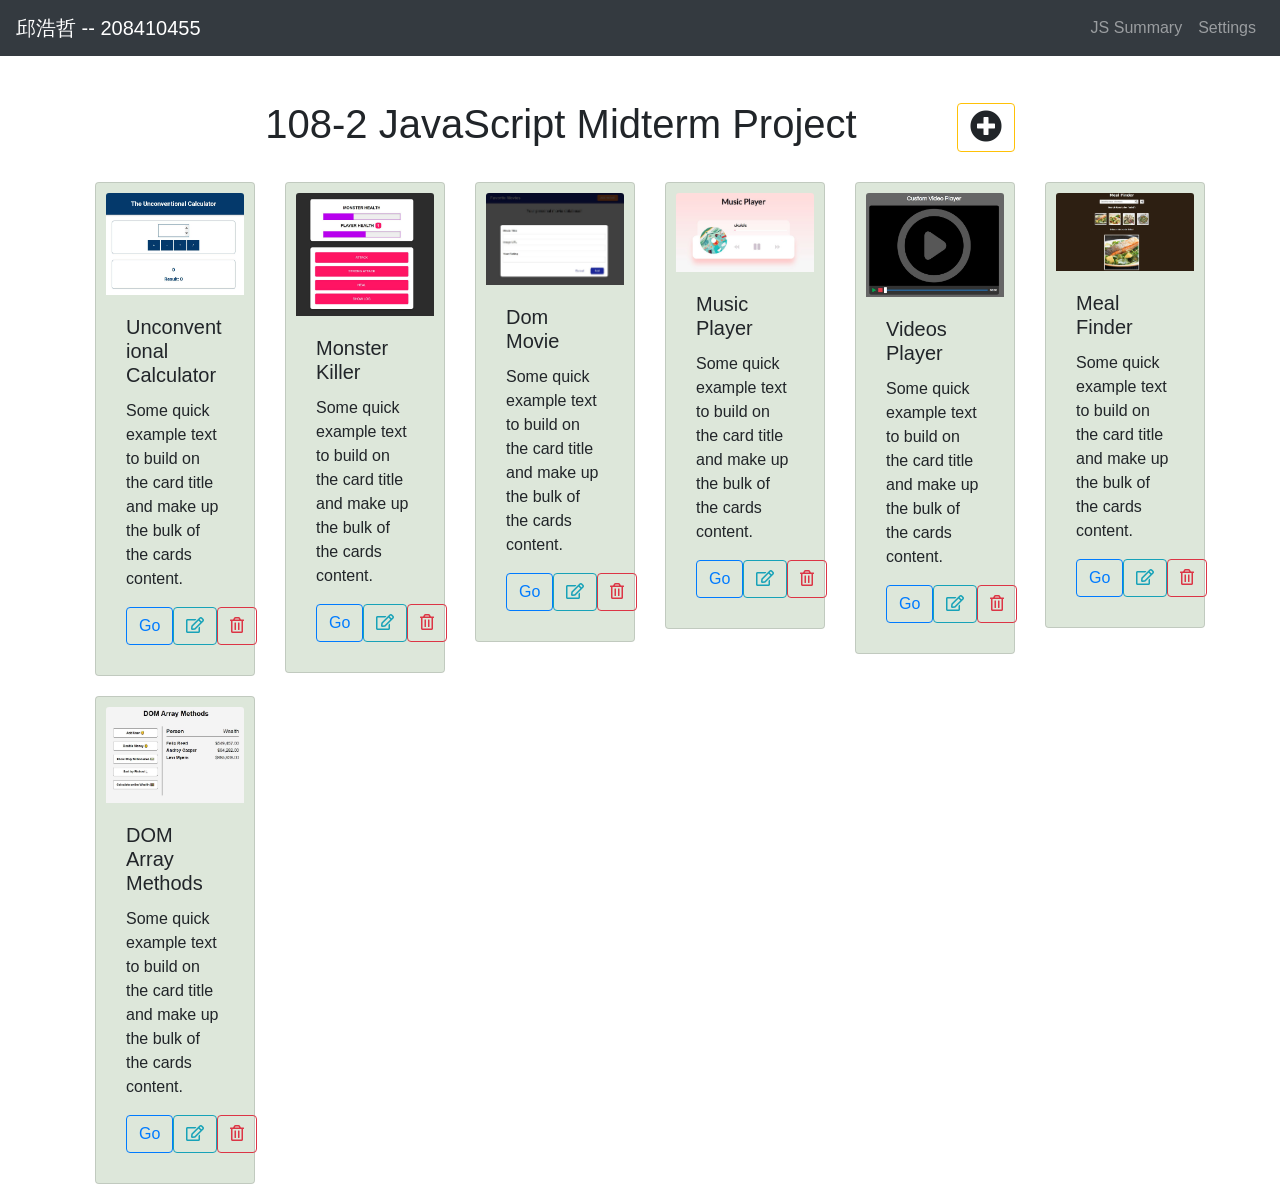
<file: 108-2-1N-project-期末-208410455/index.html>
<!DOCTYPE html>
<html lang="en">
  <head>
    <meta charset="UTF-8" />
    <meta name="viewport" content="width=device-width, initial-scale=1.0" />
    <title>TKU 108-2 JavaScript Midterm Project</title>
    <link
      rel="stylesheet"
      href="https://cdnjs.cloudflare.com/ajax/libs/font-awesome/5.13.0/css/all.min.css"
    />
    <link
      rel="stylesheet"
      href="https://stackpath.bootstrapcdn.com/bootstrap/4.4.1/css/bootstrap.min.css"
      integrity="sha384-Vkoo8x4CGsO3+Hhxv8T/Q5PaXtkKtu6ug5TOeNV6gBiFeWPGFN9MuhOf23Q9Ifjh"
      crossorigin="anonymous"
    />
    <link rel="stylesheet" href="./style.css" />
  </head>
  <body>
    <nav class="navbar navbar-expand-lg navbar-dark bg-dark fixed-top">
      <a class="navbar-brand" href="./index.html"> 邱浩哲 -- 208410455</a>
      <button
        class="navbar-toggler"
        type="button"
        data-toggle="collapse"
        data-target="#navbarNavDropdown"
        aria-controls="navbarNavDropdown"
        aria-expanded="false"
        aria-label="Toggle navigation"
      >
        <span class="navbar-toggler-icon"></span>
      </button>
      <div class="collapse navbar-collapse" id="navbarNavDropdown">
        <ul class="navbar-nav ml-auto">
          <div class="nav-item">
            <a class="nav-link" href="#" onclick="showDemoList()">
              JS Summary
            </a>
          </div>
          <!-- <div class="nav-item dropdown">
            <a
              class="nav-link dropdown-toggle"
              href="#"
              id="navbarDropdownMenuLink"
              role="button"
              data-toggle="dropdown"
              aria-haspopup="true"
              aria-expanded="false"
            >
              JS Demo
            </a>
            <div class="dropdown-menu" aria-labelledby="navbarDropdownMenuLink">
              <a class="dropdown-item" href="#" onclick="showDemo('calculator')"
                >Unconventional Calculator</a
              >
              <a class="dropdown-item" href="#" onclick="showDemo('monster')"
                >Monster Killer</a
              >
              <a class="dropdown-item" href="#" onclick="showDemo('dom-movie')"
                >DOM Movie</a
              >
              <a
                class="dropdown-item"
                href="#"
                onclick="showDemo('music-player')"
                >Music Player</a
              >
              <a
                class="dropdown-item"
                href="#"
                onclick="showDemo('video-player')"
                >Video Player</a
              >
            </div>
          </div> -->
          <div class="nav-item">
            <a class="nav-link" href="#"> Settings </a>
          </div>
        </ul>
      </div>
    </nav>

    <div class="container">
      <div id="demo-list" class="visible">
        <!-- <h1 id="mid-heading">
          108-2 JavaScript Midterm Project &nbsp &nbsp &nbsp &nbsp
          <a class="btn btn-outline-warning"
            ><i class="fas fa-plus-circle fa-2x"></i
          ></a>
        </h1> -->
        <!-- <div class="btn btn-warning">
          
        </div> -->
        <!-- <div class="row" id="mid-card-list">
          <div class="col-sm-6 col-md-4 col-lg-3">
            <div class="card">
              <img
                src="./img/w2-calculator.JPG"
                class="card-img-top"
                alt="..."
              />
              <div class="card-body">
                <h5 class="card-title">Unconventional Calculator</h5>
                <p class="card-text">
                  Some quick example text to build on the card title and make up
                  the bulk of the card's content.
                </p>
                <div class="d-flex justify-content-around align-items-center">
                  <a
                    href="#"
                    onclick="showDemo('calculator')"
                    class="btn btn-outline-primary"
                  >
                    Go
                  </a>
                  <div class="btn btn-outline-info">
                    <i class="far fa-edit"></i>
                  </div>
                  <div class="btn btn-outline-danger">
                    <i class="far fa-trash-alt"></i>
                  </div>
                </div>
              </div>
            </div>
          </div>
          <div class="col-sm-6 col-md-4 col-lg-3">
            <div class="card">
              <img src="./img/w4-monster.JPG" class="card-img-top" alt="..." />
              <div class="card-body">
                <h5 class="card-title">Monster Killer</h5>
                <p class="card-text">
                  Some quick example text to build on the card title and make up
                  the bulk of the card's content.
                </p>
                <div class="d-flex justify-content-around align-items-center">
                  <a
                    href="#"
                    onclick="showDemo('monster')"
                    class="btn btn-outline-primary"
                  >
                    Go
                  </a>
                  <div class="btn btn-outline-info">
                    <i class="far fa-edit"></i>
                  </div>
                  <div class="btn btn-outline-danger">
                    <i class="far fa-trash-alt"></i>
                  </div>
                </div>
              </div>
            </div>
          </div>
          <div class="col-sm-6 col-md-4 col-lg-3">
            <div class="card">
              <img
                src="./img/w6-dom-movie.JPG"
                class="card-img-top"
                alt="..."
              />
              <div class="card-body">
                <h5 class="card-title">DOM Movie</h5>
                <p class="card-text">
                  Some quick example text to build on the card title and make up
                  the bulk of the card's content.
                </p>
                <div class="d-flex justify-content-around align-items-center">
                  <a
                    href="#"
                    onclick="showDemo('dom-movie')"
                    class="btn btn-outline-primary"
                  >
                    Go
                  </a>
                  <div class="btn btn-outline-info">
                    <i class="far fa-edit"></i>
                  </div>
                  <div class="btn btn-outline-danger">
                    <i class="far fa-trash-alt"></i>
                  </div>
                </div>
              </div>
            </div>
          </div>
          <div class="col-sm-6 col-md-4 col-lg-3">
            <div class="card">
              <img
                src="./img/w3-music-player.JPG"
                class="card-img-top"
                alt="..."
              />
              <div class="card-body">
                <h5 class="card-title">Music Player</h5>
                <p class="card-text">
                  Some quick example text to build on the card title and make up
                  the bulk of the card's content.
                </p>
                <div class="d-flex justify-content-around align-items-center">
                  <a
                    href="#"
                    onclick="showDemo('music-player')"
                    class="btn btn-outline-primary"
                  >
                    Go
                  </a>
                  <div class="btn btn-outline-info">
                    <i class="far fa-edit"></i>
                  </div>
                  <div class="btn btn-outline-danger">
                    <i class="far fa-trash-alt"></i>
                  </div>
                </div>
              </div>
            </div>
          </div>
          <div class="col-sm-6 col-md-4 col-lg-3">
            <div class="card">
              <img
                src="./img/w6-video-player.JPG"
                class="card-img-top"
                alt="..."
              />
              <div class="card-body">
                <h5 class="card-title">Video Player</h5>
                <p class="card-text">
                  Some quick example text to build on the card title and make up
                  the bulk of the card's content.
                </p>
                <div class="d-flex justify-content-around align-items-center">
                  <a
                    href="#"
                    onclick="showDemo('music-player')"
                    class="btn btn-outline-primary"
                  >
                    Go
                  </a>
                  <div class="btn btn-outline-info">
                    <i class="far fa-edit"></i>
                  </div>
                  <div class="btn btn-outline-danger">
                    <i class="far fa-trash-alt"></i>
                  </div>
                </div>
              </div>
            </div>
          </div>
        </div> -->
      </div>
      <div id="demo" class="invisible"></div>
    </div>
    <script
      src="https://code.jquery.com/jquery-3.4.1.slim.min.js"
      integrity="sha384-J6qa4849blE2+poT4WnyKhv5vZF5SrPo0iEjwBvKU7imGFAV0wwj1yYfoRSJoZ+n"
      crossorigin="anonymous"
    ></script>
    <script
      src="https://cdn.jsdelivr.net/npm/popper.js@1.16.0/dist/umd/popper.min.js"
      integrity="sha384-Q6E9RHvbIyZFJoft+2mJbHaEWldlvI9IOYy5n3zV9zzTtmI3UksdQRVvoxMfooAo"
      crossorigin="anonymous"
    ></script>
    <script
      src="https://stackpath.bootstrapcdn.com/bootstrap/4.4.1/js/bootstrap.min.js"
      integrity="sha384-wfSDF2E50Y2D1uUdj0O3uMBJnjuUD4Ih7YwaYd1iqfktj0Uod8GCExl3Og8ifwB6"
      crossorigin="anonymous"
    ></script>
    <script src="./script.js"></script>
  </body>
</html>
</file>
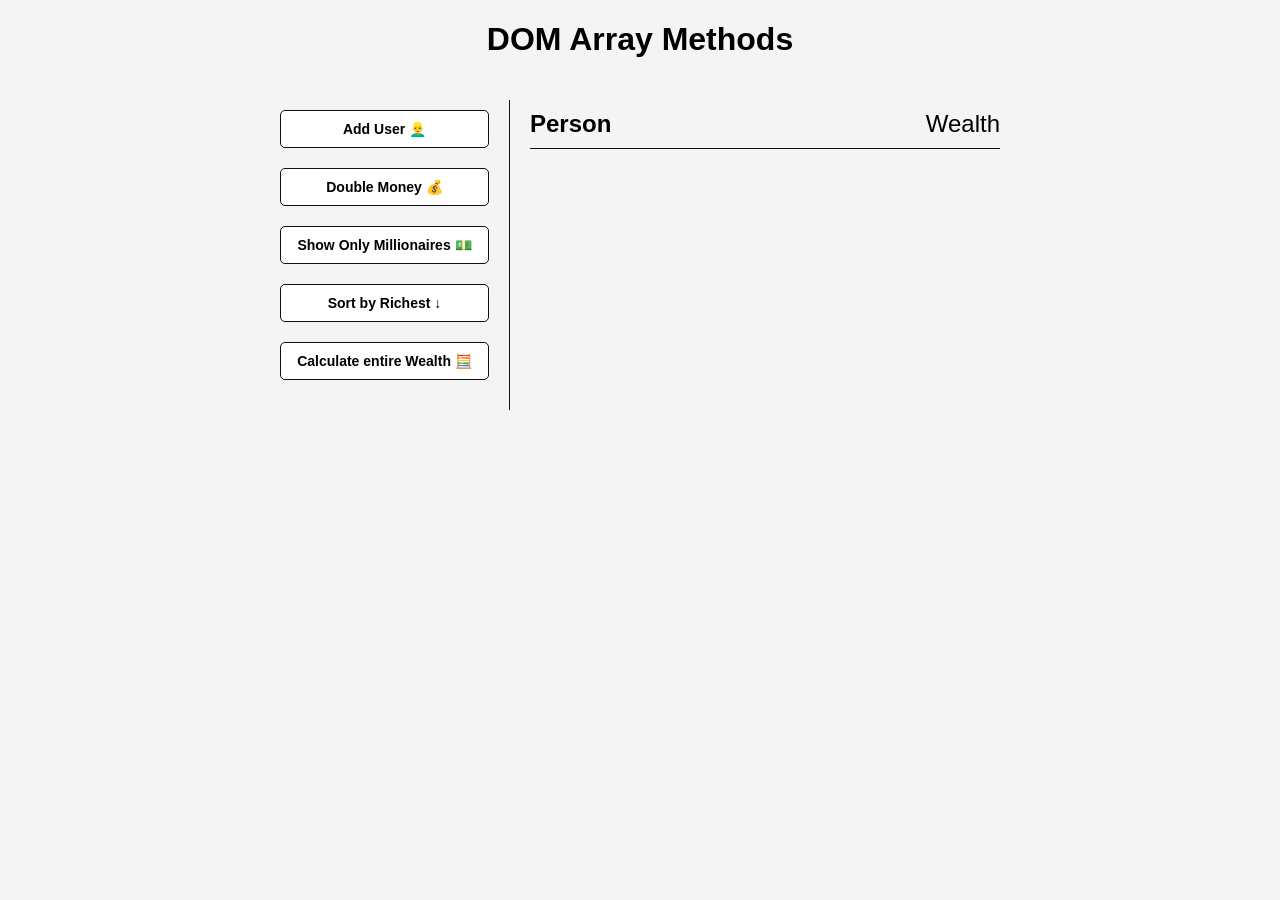
<file: 108-2-1N-project-期末-208410455/TA-dom-array-methods/index.html>
<!DOCTYPE html>
<html lang="en">
  <head>
    <meta charset="UTF-8" />
    <meta name="viewport" content="width=device-width, initial-scale=1.0" />
    <meta http-equiv="X-UA-Compatible" content="ie=edge" />
    <link rel="stylesheet" href="style.css" />
    <title>DOM Array Methods</title>
  </head>
  <body>
    <h1>DOM Array Methods</h1>

    <div class="container">
      <aside>
        <button id="add-user">Add User 👱‍♂️</button>
        <button id="double">Double Money 💰</button>
        <button id="show-millionaires">Show Only Millionaires 💵</button>
        <button id="sort">Sort by Richest ↓</button>
        <button id="calculate-wealth">Calculate entire Wealth 🧮</button>
      </aside>

      <main id="main">
        <h2><strong>Person</strong> Wealth</h2>
      </main>
    </div>

    <script src="script.js"></script>
  </body>
</html>
</file>
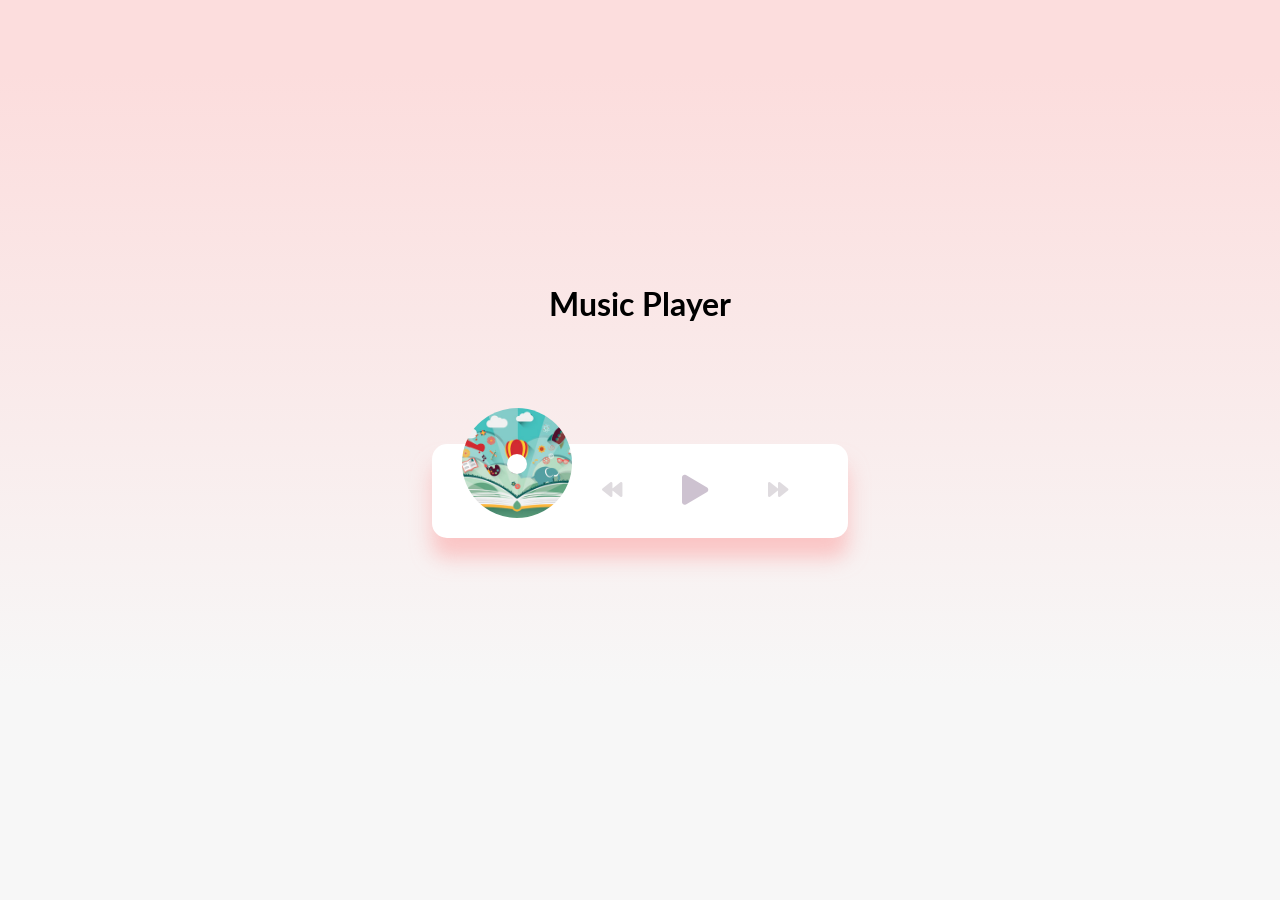
<file: 108-2-1N-project-期末-208410455/TA-music-player/index.html>
<!DOCTYPE html>
<html lang="en">
  <head>
    <meta charset="UTF-8" />
    <meta name="viewport" content="width=device-width, initial-scale=1.0" />
    <meta http-equiv="X-UA-Compatible" content="ie=edge" />
    <link
      rel="stylesheet"
      href="https://cdnjs.cloudflare.com/ajax/libs/font-awesome/5.10.2/css/all.min.css"
    />
    <link rel="stylesheet" href="style.css" />
    <title>Music Player</title>
  </head>
  <body>
    <h1>Music Player</h1>

    <div class="music-container" id="music-container">
      <div class="music-info">
        <h4 id="title"></h4>
        <div class="progress-container" id="progress-container">
          <div class="progress" id="progress"></div>
        </div>
      </div>

      <audio src="music/ukulele.mp3" id="audio"></audio>

      <div class="img-container">
        <img src="images/ukulele.jpg" alt="music-cover" id="cover" />
      </div>
      <div class="navigation">
        <button id="prev" class="action-btn">
          <i class="fas fa-backward"></i>
        </button>
        <button id="play" class="action-btn action-btn-big">
          <i class="fas fa-play"></i>
        </button>
        <button id="next" class="action-btn">
          <i class="fas fa-forward"></i>
        </button>
      </div>
    </div>

    <script src="script.js"></script>
  </body>
</html>
</file>
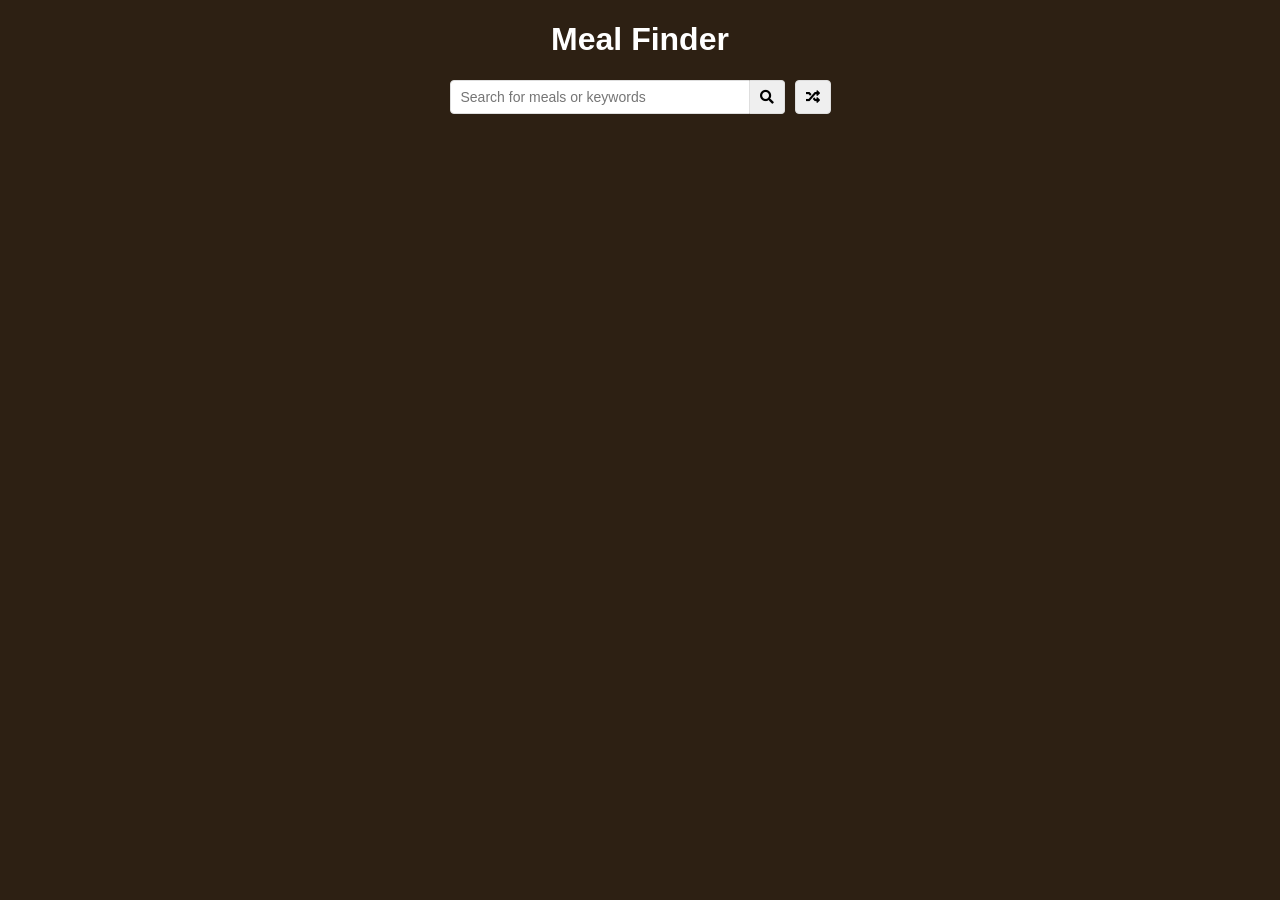
<file: 108-2-1N-project-期末-208410455/w14/index.html>
<!DOCTYPE html>
<html lang="en">
  <head>
    <meta charset="UTF-8" />
    <meta name="viewport" content="width=device-width, initial-scale=1.0" />
    <title>Document</title>
    <link
      rel="stylesheet"
      href="https://cdnjs.cloudflare.com/ajax/libs/font-awesome/5.13.0/css/all.min.css"
    />
    <link rel="stylesheet" href="style.css" />
  </head>
  <body>
    <div class="container">
      <h1>Meal Finder</h1>
      <div class="flex">
        <form class="flex" id="submit">
          <input
            type="text"
            id="search"
            placeholder="Search for meals or keywords"
          />
          <button class="search-btn" type="submit">
            <i class="fas fa-search"></i>
          </button>
        </form>
        <button class="random-btn" id="random">
          <i class="fas fa-random"></i>
        </button>
      </div>
      <div id="result-heading"></div>
      <div id="meals" class="meals"></div>
      <div id="single-meal"></div>
    </div>
    <script src="script.js"></script>
  </body>
</html>
</file>
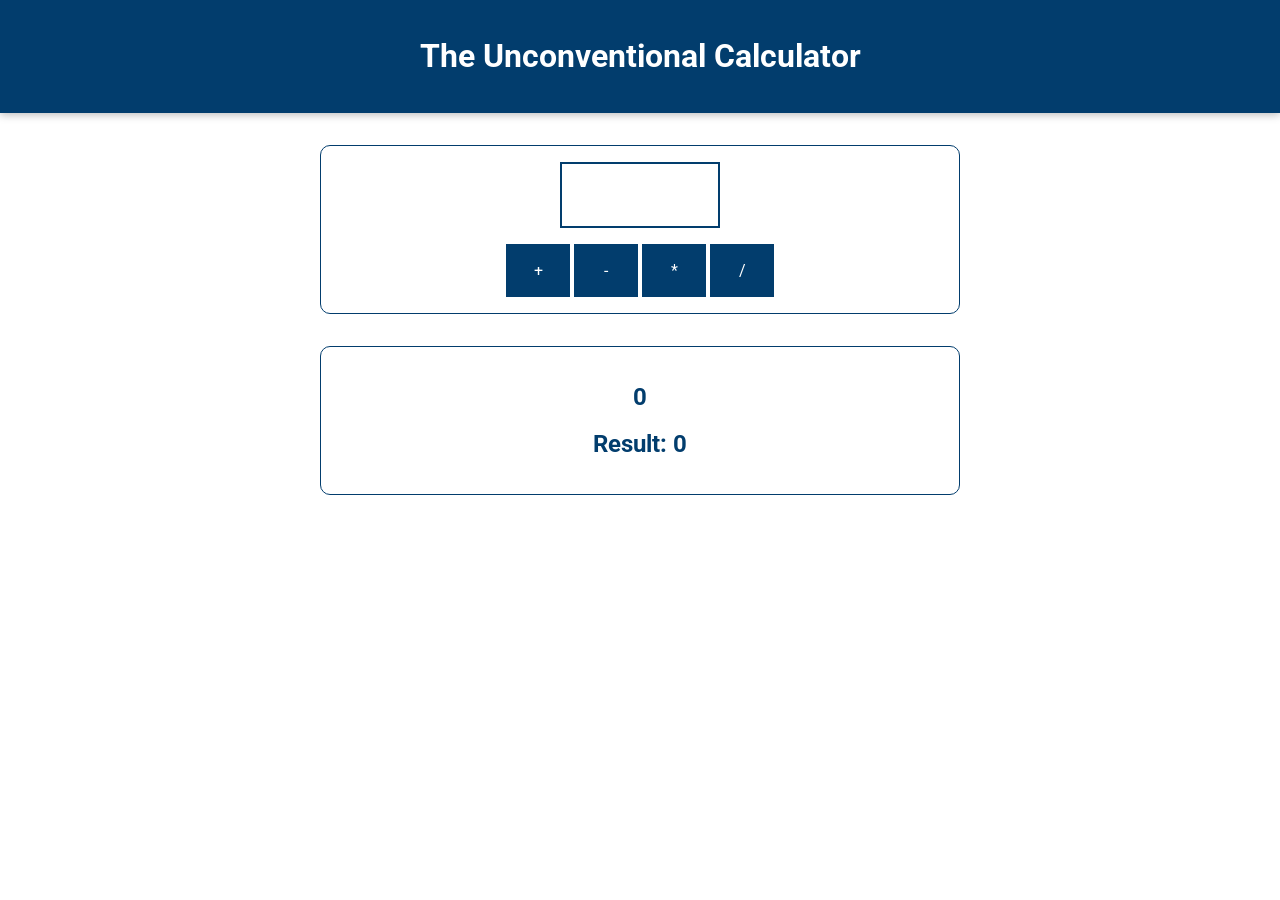
<file: 108-2-1N-project-期末-208410455/w2-calculator/index.html>
<!DOCTYPE html>
<html lang="en">
  <head>
    <meta charset="UTF-8" />
    <meta name="viewport" content="width=device-width, initial-scale=1.0" />
    <meta http-equiv="X-UA-Compatible" content="ie=edge" />
    <title>Basics</title>
    <link
      href="https://fonts.googleapis.com/css?family=Roboto:400,700&display=swap"
      rel="stylesheet"
    />
    <link rel="stylesheet" href="assets/styles/app.css" />
  </head>
  <body>
    <header>
      <h1>The Unconventional Calculator</h1>
    </header>

    <section id="calculator">
      <input type="number" id="input-number" />
      <div id="calc-actions">
        <button type="button" id="btn-add">+</button>
        <button type="button" id="btn-subtract">-</button>
        <button type="button" id="btn-multiply">*</button>
        <button type="button" id="btn-divide">/</button>
      </div>
    </section>
    <section id="results">
      <h2 id="current-calculation">0</h2>
      <h2>Result: <span id="current-result">0</span></h2>
    </section>
    <script src="assets/scripts/vendor.js"></script>
    <script src="assets/scripts/app.js"></script>
  </body>
</html>
</file>
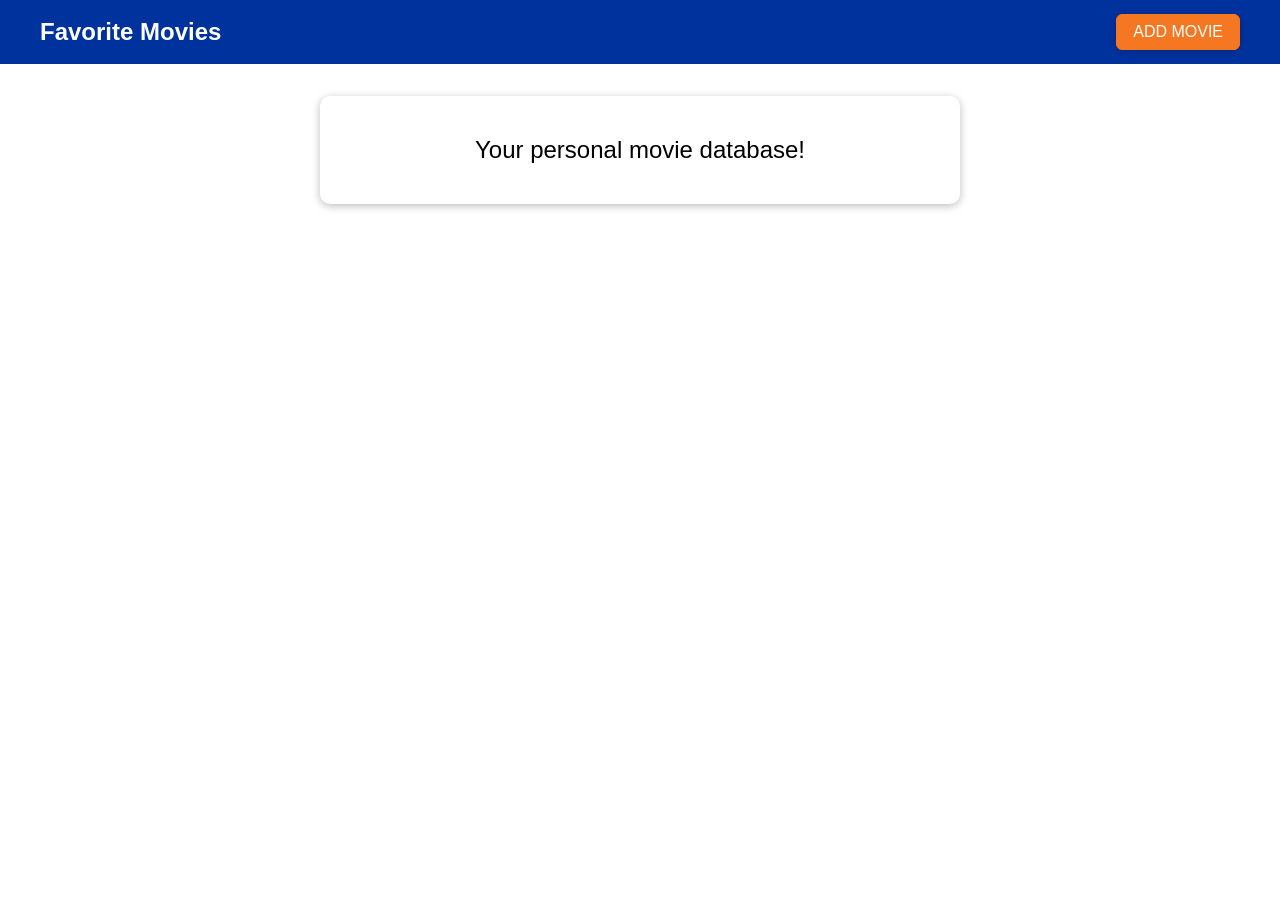
<file: 108-2-1N-project-期末-208410455/w7-dom-movie/index.html>
<!DOCTYPE html>
<html lang="en">
  <head>
    <meta charset="UTF-8" />
    <meta name="viewport" content="width=device-width, initial-scale=1.0" />
    <meta http-equiv="X-UA-Compatible" content="ie=edge" />
    <title>Favorite Movies</title>
    <link rel="stylesheet" href="assets/styles/app.css" />
    <script src="assets/scripts/app.js" defer></script>
  </head>
  <body>
    <div id="backdrop"></div>
    <div class="modal card" id="add-modal">
      <div class="modal__content">
        <label for="title">Movie Title</label>
        <input type="text" name="title" id="title" />
        <label for="image-url">Image URL</label>
        <input type="text" name="image-url" id="image-url" />
        <label for="rating">Your Rating</label>
        <input
          type="number"
          step="1"
          max="5"
          min="1"
          name="rating"
          id="rating"
        />
      </div>
      <div class="modal__actions">
        <button class="btn btn--passive">Cancel</button>
        <button class="btn btn--success">Add</button>
      </div>
    </div>
    <div class="modal card" id="delete-modal">
      <h2 class="modal__title">Are you sure?</h2>
      <p class="modal__content">
        Are you sure you want to delete this item? This action can't be made
        undone!
      </p>
      <div class="modal__actions">
        <button class="btn btn--passive">No (Cancel)</button>
        <button class="btn btn--danger">Yes</button>
      </div>
    </div>

    <header>
      <h1>Favorite Movies</h1>
      <button>ADD MOVIE</button>
    </header>

    <main>
      <section id="entry-text" class="card">
        <p>Your personal movie database!</p>
      </section>
      <ul id="movie-list">
        
      </ul>
    </main>
  </body>
</html>
</file>
<file: 108-2-1N-project-期末-208410455/style.css>
* {
  margin: 0;
  padding: 0;
  box-sizing: border-box;
}

.dropdown-item:hover {
  background-color: indigo;
  color: white;
}

#demo-list.visible {
  display: block;
}

#demo-list.invisible {
  display: none;
}

.navbar-nav {
}

#mid-heading {
  margin-top: 100px;
  text-align: center;
}

#mid-card-list {
  margin-top: 20px;
}

#jsdemo {
  display: flex;
  justify-content: flex-end;
}

.card {
  background-color: rgba(217, 228, 213, 0.884);
  width: 100%;
  margin: 10px;
  padding: 10px;
}

#demo.visible {
  display: block;
}

#demo.invisible {
  display: none;
}
</file>
<file: 108-2-1N-project-期末-208410455/TA-dom-array-methods/style.css>
* {
  box-sizing: border-box;
}

body {
  background: #f4f4f4;
  font-family: Arial, Helvetica, sans-serif;
  display: flex;
  flex-direction: column;
  align-items: center;
  min-height: 100vh;
  margin: 0;
}

.container {
  display: flex;
  padding: 20px;
  margin: 0 auto;
  max-width: 100%;
  width: 800px;
}

aside {
  padding: 10px 20px;
  width: 250px;
  border-right: 1px solid #111;
}

button {
  cursor: pointer;
  background-color: #fff;
  border: solid 1px #111;
  border-radius: 5px;
  display: block;
  width: 100%;
  padding: 10px;
  margin-bottom: 20px;
  font-weight: bold;
  font-size: 14px;
}

main {
  flex: 1;
  padding: 10px 20px;
}

h2 {
  border-bottom: 1px solid #111;
  padding-bottom: 10px;
  display: flex;
  justify-content: space-between;
  font-weight: 300;
  margin: 0 0 20px;
}

h3 {
  background-color: #fff;
  border-bottom: 1px solid #111;
  padding: 10px;
  display: flex;
  justify-content: space-between;
  font-weight: 300;
  margin: 20px 0 0;
}

.person {
  display: flex;
  justify-content: space-between;
  font-size: 20px;
  margin-bottom: 10px;
}
</file>
<file: 108-2-1N-project-期末-208410455/TA-music-player/style.css>
@import url('https://fonts.googleapis.com/css?family=Lato&display=swap');

* {
  box-sizing: border-box;
}

body {
  background-image: linear-gradient(
    0deg,
    rgba(247, 247, 247, 1) 23.8%,
    rgba(252, 221, 221, 1) 92%
  );
  height: 100vh;
  display: flex;
  flex-direction: column;
  align-items: center;
  justify-content: center;
  font-family: 'Lato', sans-serif;
  margin: 0;
}

.music-container {
  background-color: #fff;
  border-radius: 15px;
  box-shadow: 0 20px 20px 0 rgba(252, 169, 169, 0.6);
  display: flex;
  padding: 20px 30px;
  position: relative;
  margin: 100px 0;
  z-index: 10;
}

.img-container {
  position: relative;
  width: 110px;
}

.img-container::after {
  content: '';
  background-color: #fff;
  border-radius: 50%;
  position: absolute;
  bottom: 100%;
  left: 50%;
  width: 20px;
  height: 20px;
  transform: translate(-50%, 50%);
}

.img-container img {
  border-radius: 50%;
  object-fit: cover;
  height: 110px;
  width: inherit;
  position: absolute;
  bottom: 0;
  left: 0;
  animation: rotate 3s linear infinite;

  animation-play-state: paused;
}

.music-container.play .img-container img {
  animation-play-state: running;
}

@keyframes rotate {
  from {
    transform: rotate(0deg);
  }

  to {
    transform: rotate(360deg);
  }
}

.navigation {
  display: flex;
  align-items: center;
  justify-content: center;
  z-index: 1;
}

.action-btn {
  background-color: #fff;
  border: 0;
  color: #dfdbdf;
  font-size: 20px;
  cursor: pointer;
  padding: 10px;
  margin: 0 20px;
}

.action-btn.action-btn-big {
  color: #cdc2d0;
  font-size: 30px;
}

.action-btn:focus {
  outline: 0;
}

.music-info {
  background-color: rgba(255, 255, 255, 0.5);
  border-radius: 15px 15px 0 0;
  position: absolute;
  top: 0;
  left: 20px;
  width: calc(100% - 40px);
  padding: 10px 10px 10px 150px;
  opacity: 0;
  transform: translateY(0%);
  transition: transform 0.3s ease-in, opacity 0.3s ease-in;
  z-index: 0;
}

.music-container.play .music-info {
  opacity: 1;
  transform: translateY(-100%);
}

.music-info h4 {
  margin: 0;
}

.progress-container {
  background: #fff;
  border-radius: 5px;
  cursor: pointer;
  margin: 10px 0;
  height: 4px;
  width: 100%;
}

.progress {
  background-color: #fe8daa;
  border-radius: 5px;
  height: 100%;
  width: 0%;
  transition: width 0.1s linear;
}
</file>
<file: 108-2-1N-project-期末-208410455/w14/style.css>
* {
  box-sizing: border-box;
}

body {
  background: #2d2013;
  color: #fff;
  font-family: Verdana, Geneva, Tahoma, sans-serif;
  margin: 0;
}

.container {
  margin: auto;
  max-width: 800px;
  display: flex;
  flex-direction: column;
  justify-content: center;
  align-items: center;
  text-align: center;
}

.flex {
  display: flex;
}

input,
button {
  border: 1px solid #dedede;
  border-top-left-radius: 4px;
  border-bottom-left-radius: 4px;
  font-size: 14px;
  padding: 8px 10px;
}

input[type="text"] {
  width: 300px;
}

.search-btn {
  cursor: pointer;
  border-left: 0;
  border-radius: 0;
  border-top-right-radius: 4px;
  border-bottom-right-radius: 4px;
}

.random-btn {
  cursor: pointer;
  margin-left: 10px;
  border-top-right-radius: 4px;
  border-bottom-right-radius: 4px;
}

.meals {
  display: grid;
  grid-template-columns: repeat(4, 1fr);
  grid-gap: 20px;
  margin-top: 20px;
}

.meal {
  cursor: pointer;
  position: relative;
  height: 100px;
  width: 100px;
}

.meal img {
  width: 100%;
  height: 100%;
  border: 4px #fff solid;
  border-radius: 2px;
}

.meal-info {
  position: absolute;
  top: 0;
  left: 0;
  height: 100%;
  width: 100%;
  background: rgba(0, 0, 0, 0.7);
  display: flex;
  align-items: center;
  justify-content: center;
  transition: opacity 0.2s ease-in;
  opacity: 0;
}

.meal:hover .meal-info {
  opacity: 1;
}

.single-meal {
  margin: 30px auto;
  width: 70%;
}
.single-meal img {
  width: 300px;
  margin: 15px;
  border: 4px #fff solid;
  border-radius: 2px;
}
.single-meal-info {
  margin: 20px;
  padding: 10px;
  border: 2px #e09850 dashed;
  border-radius: 5px;
}
.single-meal p {
  margin: 0;
  letter-spacing: 0.5px;
  line-height: 1.5;
}
.single-meal ul {
  padding-left: 0;
  list-style-type: none;
}
.single-meal ul li {
  border: 1px solid #ededed;
  border-radius: 5px;
  background-color: #fff;
  display: inline-block;
  color: #2d2013;
  font-size: 12px;
  padding: 5px;
  margin: 0 5px 5px;
}

@media (max-width: 800px) {
  .meals {
    grid-template-columns: repeat(3, 1fr);
  }
}

@media (max-width: 700px) {
  .meals {
    grid-template-columns: repeat(2, 1fr);
  }

  .meal {
    height: 200px;
    width: 200px;
  }
}

@media (max-width: 500px) {
  .meals {
    grid-template-columns: 1fr;
  }

  .meal {
    height: 300px;
    width: 300px;
  }
  input[type="text"] {
    width: 100%;
  }
}
</file>
<file: 108-2-1N-project-期末-208410455/w2-calculator/assets/styles/app.css>
* {
  box-sizing: border-box;
}

html {
  font-family: 'Roboto', open-sans;
}

body {
  margin: 0;
}

header {
  background: #023d6d;
  color: white;
  padding: 1rem;
  text-align: center;
  box-shadow: 0 2px 8px rgba(0, 0, 0, 0.26);
  width: 100%;
}

#results,
#calculator {
  margin: 2rem auto;
  width: 40rem;
  max-width: 90%;
  border: 1px solid #023d6d;
  border-radius: 10px;
  padding: 1rem;
  color: #023d6d;
}

#results {
  text-align: center;
}

#calculator input {
  font: inherit;
  font-size: 3rem;
  border: 2px solid #023d6d;
  width: 10rem;
  padding: 0.15rem;
  margin: auto;
  display: block;
  color: #023d6d;
  text-align: center;
}

#calculator input:focus {
  outline: none;
}

#calculator button {
  font: inherit;
  background: #023d6d;
  color: white;
  border: 1px solid #023d6d;
  padding: 1rem;
  cursor: pointer;
}

#calculator button:focus {
  outline: none;
}

#calculator button:hover,
#calculator button:active {
  background: #084f88;
  border-color: #084f88;
}

#calc-actions button {
  width: 4rem;
}

#calc-actions {
  margin-top: 1rem;
  text-align: center;
}
</file>
<file: 108-2-1N-project-期末-208410455/w7-dom-movie/assets/styles/app.css>
* {
  box-sizing: border-box;
}

html {
  font-family: sans-serif;
}

body {
  margin: 0;
}

button:focus {
  outline: none;
}

header {
  width: 100%;
  height: 4rem;
  display: flex;
  justify-content: space-between;
  align-items: center;
  padding: 0 2.5rem;
  background: #00329e;
}

header h1 {
  margin: 0;
  color: white;
  font-size: 1.5rem;
}

header button {
  font: inherit;
  padding: 0.5rem 1rem;
  background: #f67722;
  border: 1px solid #f67722;
  color: white;
  border-radius: 6px;
  box-shadow: 0 1px 8px rgba(0, 0, 0, 0.26);
  cursor: pointer;
}

header button:hover,
header button:active {
  background: #f3cc4b;
  border-color: #f3cc4b;
  color: #995200;
}

label {
  font-weight: bold;
  margin: 0.5rem 0;
  color: #464646;
}

input {
  font: inherit;
  border: 1px solid #ccc;
  padding: 0.4rem 0.2rem;
  color: #383838;
}

input:focus {
  outline: none;
  background: #fff1c4;
}

.btn {
  font: inherit;
  padding: 0.5rem 1.5rem;
  border: 1px solid #00329e;
  background: #00329e;
  color: white;
  border-radius: 6px;
  box-shadow: 0 1px 8px rgba(0, 0, 0, 0.26);
  cursor: pointer;
  margin: 0 0.5rem;
}

.btn:hover,
.btn:active {
  background: #f67722;
  border-color: #f67722;
}

.btn--passive {
  color: #00329e;
  background: transparent;
  border: none;
  box-shadow: none;
}

.btn--passive:hover,
.btn--passive:active {
  background: #aec6f8;
}

.btn--danger {
  background: #d30808;
  color: white;
  border-color: #d30808;
}

.btn--danger:hover,
.btn--danger:active {
  background: #ff3217;
  border-color: #ff3217;
}

.card {
  background: white;
  border-radius: 10px;
  box-shadow: 0 2px 8px rgba(0, 0, 0, 0.26);
}

.modal {
  position: fixed;
  z-index: 100;
  width: 80%;
  top: 30vh;
  left: 10%;
  display: none;
}

.modal.visible {
  display: block;
  animation: fade-slide-in 0.3s ease-out forwards;
}

.modal .modal__title {
  margin: 0;
  padding: 1rem;
  border-bottom: 1px solid #00329e;
  background: #00329e;
  color: white;
  border-radius: 10px 10px 0 0;
}

.modal .modal__content {
  padding: 1rem;
}

.modal .modal__actions {
  padding: 1rem;
  display: flex;
  justify-content: flex-end;
}

.movie-element {
  margin: 1rem 0;
  box-shadow: 0 2px 8px rgba(0, 0, 0, 0.26);
  border-radius: 10px;
  display: flex;
}

.movie-element h2,
.movie-element p {
  font-size: 1.25rem;
  margin: 0;
}

.movie-element h2 {
  color: #383838;
  margin-bottom: 1rem;
}

.movie-element p {
  color: white;
  display: inline;
  background: #f67722;
  padding: 0.25rem 1rem;
  border-radius: 15px;
}

.movie-element__image {
  flex: 1;
  border-radius: 10px 0 0 10px;
  overflow: hidden;
}

.movie-element__image img {
  height: 100%;
  width: 100%;
  object-fit: cover;
}

.movie-element__info {
  flex: 2;
  padding: 1rem;
}

#entry-text {
  width: 40rem;
  margin: 2rem auto;
  max-width: 80%;
  padding: 1rem;
}

#entry-text p {
  font-size: 1.5rem;
  text-align: center;
}

#movie-list {
  list-style: none;
  width: 40rem;
  max-width: 90%;
  margin: 1rem auto;
  padding: 0;
}

#backdrop {
  position: fixed;
  width: 100%;
  height: 100vh;
  top: 0;
  left: 0;
  background: rgba(0, 0, 0, 0.75);
  z-index: 10;
  pointer-events: none;
  display: none;
}

#backdrop.visible {
  display: block;
  pointer-events: all;
}

#add-modal .modal__content {
  display: flex;
  flex-direction: column;
}

@media (min-width: 768px) {
  .modal {
    width: 40rem;
    left: calc(50% - 20rem);
  }
}

@keyframes fade-slide-in {
  from {
    transform: translateY(-5rem);
  }
  to {
    transform: translateY(0);
  }
}
</file>
